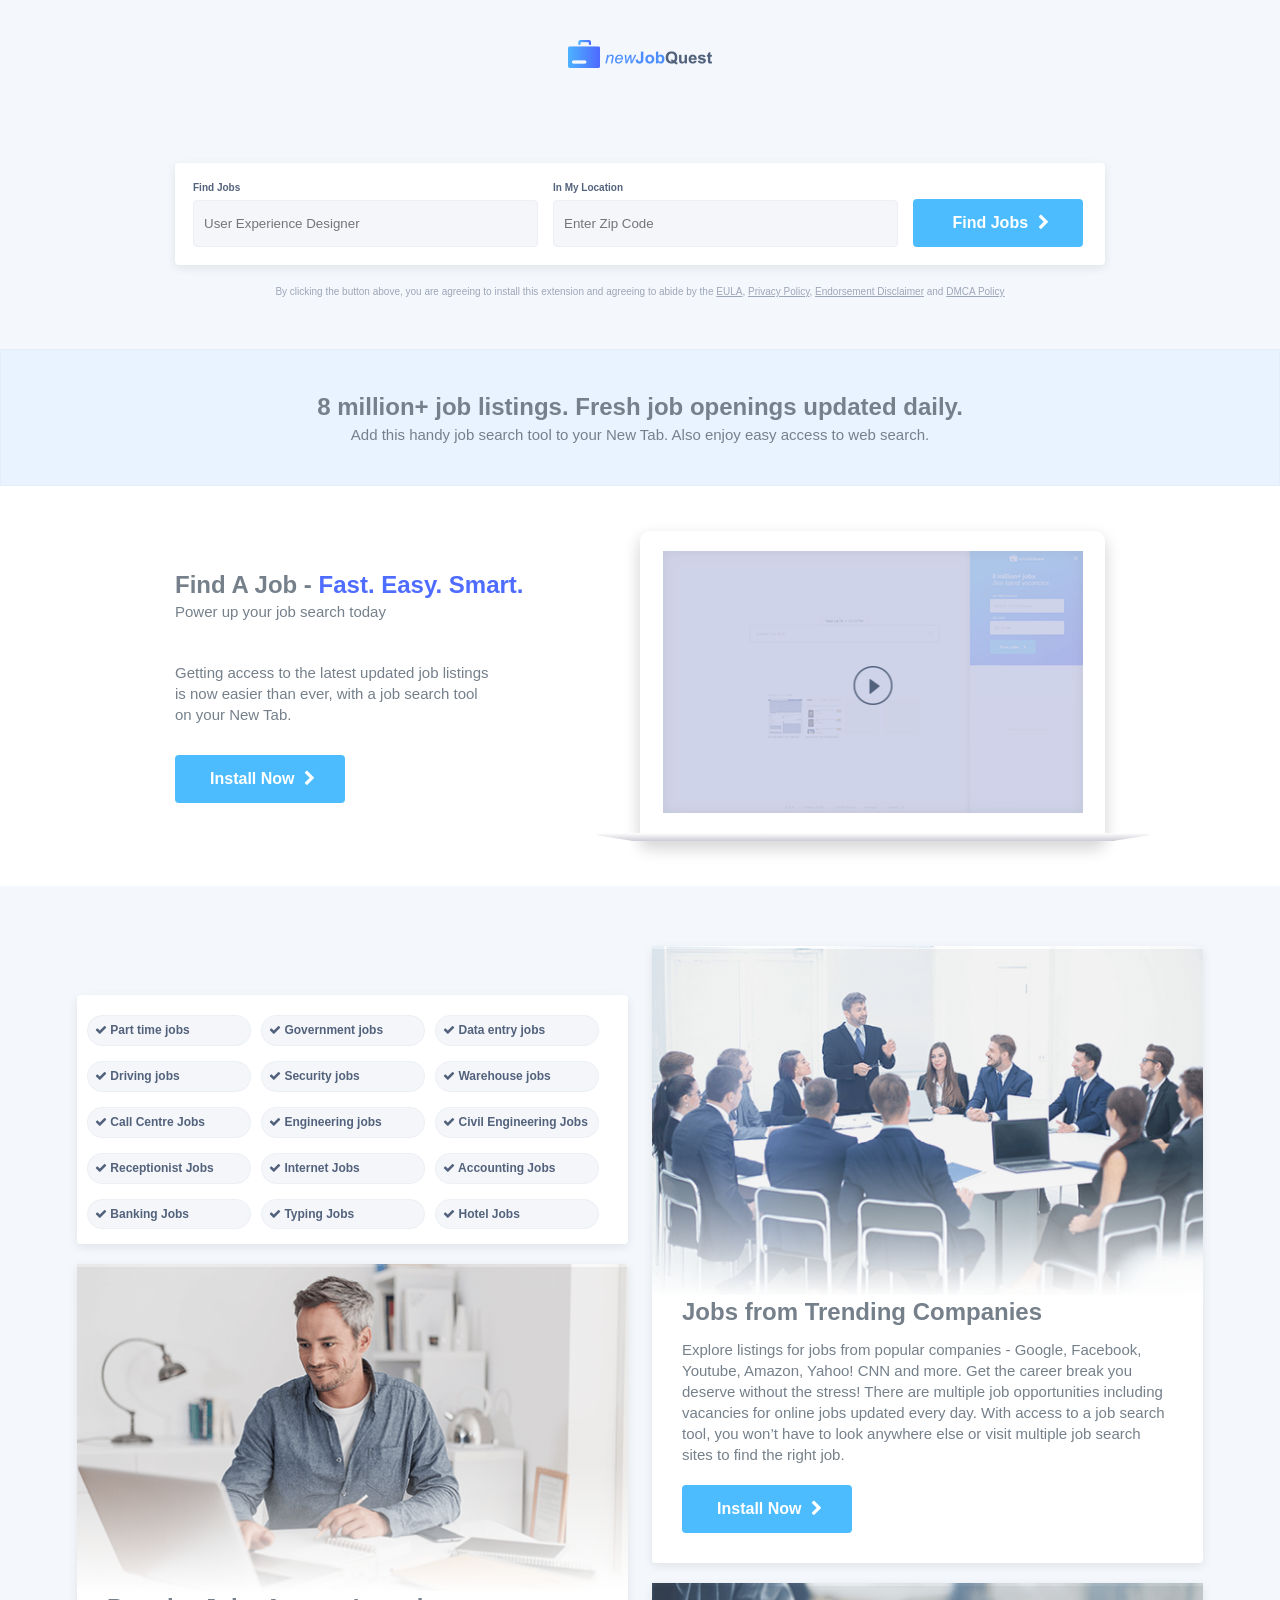
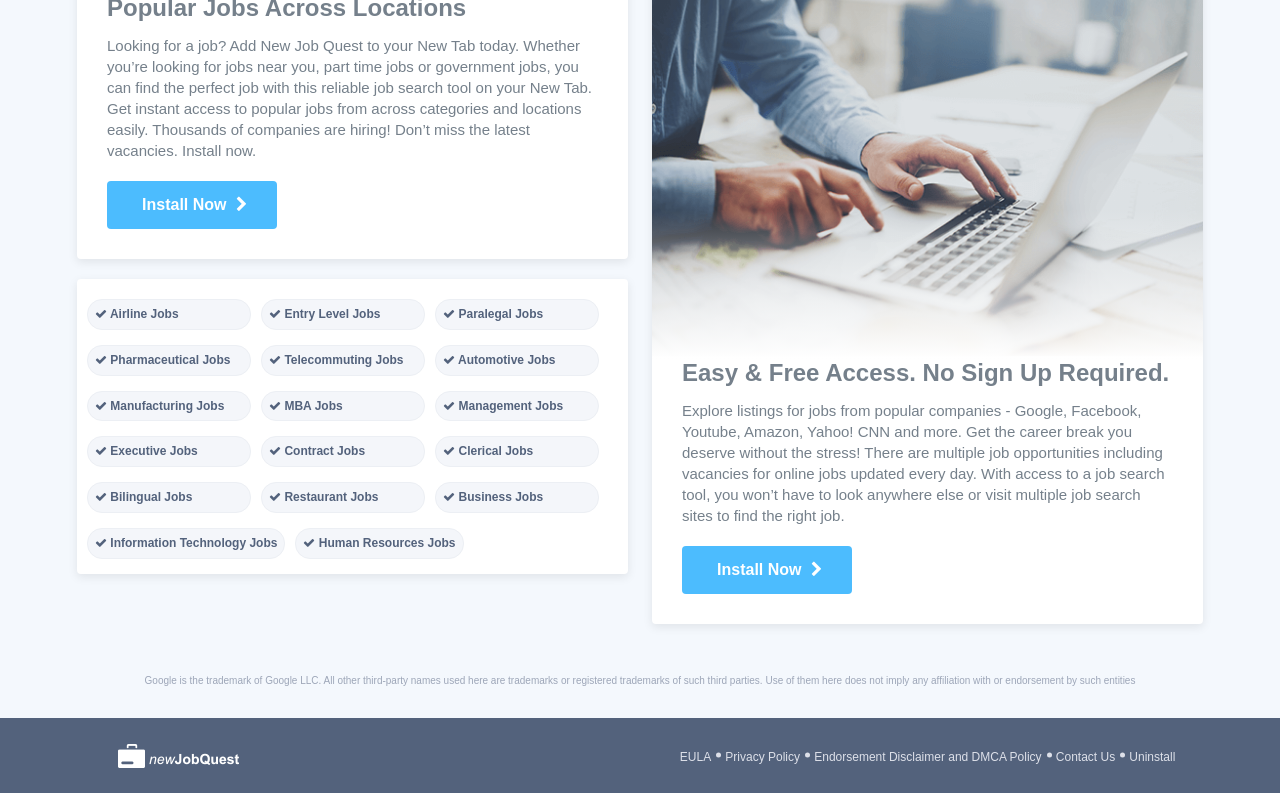
<file: index.html>
<!doctype html>
<html lang="en">
  <head>
    <meta charset="utf-8">
    <meta name="viewport" content="width=device-width, initial-scale=1, shrink-to-fit=no">
    <meta name="description" content="By clicking the button above, you are agreeing to install this extension and agreeing"/>
    <title>New Job Quest</title>
    <link rel="stylesheet" href="css/font-awesome.min.css">
    <link rel="stylesheet" href="css/index.css">
    <link rel="stylesheet" href="css/media-query.css">
  </head>
  <body>
    <div class="overLay" id="overLay"></div>
    <div class="popUp" id="popUp"><span id="popUpText"></span> <button onclick="closePopUp()" class="closeBtn"><i class="fa fa-times" aria-hidden="true"></i></button></div>
    <div class="wrapper">
        <div class="container">
            <header>
                <div class="logoWrap textCenter">
                    <a href="#" class="mt-40 mb-90"><img src="assets/vector-smart-object.png" alt="logo" class="center"/></a>
                </div>
                <div class="formWrap centerDiv">
                    <form >
                        <div class="formGroup">
                            <label>Find Jobs</label>
                            <input type="text" id="findJobs" placeholder="User Experience Designer"/>
                        </div>
                        <div class="formGroup">
                            <label>In My Location</label>
                            <input type="text" id="findJobs" placeholder="Enter Zip Code"/>
                        </div>
                        <div class="formGroupBtn">
                            <button class="commonBtn" onclick="openPopup()" type="button">Find Jobs <i class="fa fa-chevron-right" aria-hidden="true"></i></button>
                        </div>
                    </form>
                </div>
                <div class="w100 textPadding">
                    <p class="textCenter smallPara mt-20 mb-50">By clicking the button above, you are agreeing to install this extension and agreeing to abide by the <a href="" class="disClaimerLink">EULA</a>, <a href="" class="disClaimerLink">Privacy Policy</a>,  <a href="" class="disClaimerLink">Endorsement Disclaimer</a> and <a href="" class="disClaimerLink">DMCA Policy</a></p>
                </div>
            </header>
        </div>
        
        <section class="w100 sectionOne textCenter textPadding">
            <h1 class="headerText">8 million+ job listings. Fresh job openings updated daily.</h1>
            <p class="commonPara">Add this handy job search tool to your New Tab. Also enjoy easy access to web search. </p>
        </section>

        <section class="w100 sectionTwo textPadding">
            <div class="centerDiv overViewWrap">
                <div class="overViewLeft w50 w100-xs">
                    <h2 class="headerText">Find A Job - <span>Fast. Easy. Smart.</span></h2>
                    <p class="commonPara">Power up your job search today </p>
                    <p class="commonPara mt-40 mb-30">Getting access to the latest updated job listings <br class="hidden-xs">is now easier than ever, with a job search tool<br class="hidden-xs"> on your New Tab. </p>
                    <button class="commonBtn" onclick="openPopup()">Install Now <i class="fa fa-chevron-right" aria-hidden="true"></i></button>
                </div>
                <div class="overViewRight w50 w100-xs">
                    <img src="assets/mask.png" alt="picImg" class="center mt-20 mb-20 overViewRightVideoImg">
                    <img src="assets/play.png" class="playBtn" alt="Play">
                    <div class="shadeBox centerDiv"></div>
                </div>
            </div>
        </section>

        <section class="w100 sectionThree">
            <div class="container mt-60">
                <div class="row">
                    <diV class="w50 w100-sm padLeftRight">
                        <div class="row contentWrapBtnDiv mb-20">
                            <div class="w30 contentWrapBtn w50-xs mb-10">
                                <i class="fa fa-check" aria-hidden="true"></i> Part time jobs
                            </div>
                            <div class="w30 contentWrapBtn w50-xs mb-10">
                                <i class="fa fa-check" aria-hidden="true"></i> Government jobs
                            </div>
                            <div class="w30 contentWrapBtn w50-xs mb-10">
                                <i class="fa fa-check" aria-hidden="true"></i> Data entry jobs
                            </div>
                            <div class="w30 contentWrapBtn w50-xs mb-10">
                                <i class="fa fa-check" aria-hidden="true"></i> Driving jobs
                            </div>
                            <div class="w30 contentWrapBtn w50-xs mb-10">
                                <i class="fa fa-check" aria-hidden="true"></i> Security jobs
                            </div>
                            <div class="w30 contentWrapBtn w50-xs mb-10">
                                <i class="fa fa-check" aria-hidden="true"></i> Warehouse jobs
                            </div>
                            <div class="w30 contentWrapBtn w50-xs mb-10">
                                <i class="fa fa-check" aria-hidden="true"></i> Call Centre Jobs
                            </div>
                            <div class="w30 contentWrapBtn w50-xs mb-10">
                                <i class="fa fa-check" aria-hidden="true"></i> Engineering jobs
                            </div>
                            <div class="w30 contentWrapBtn w50-xs mb-10">
                                <i class="fa fa-check" aria-hidden="true"></i> Civil Engineering Jobs
                            </div>
                            <div class="w30 contentWrapBtn w50-xs mb-10">
                                <i class="fa fa-check" aria-hidden="true"></i> Receptionist Jobs
                            </div>
                            <div class="w30 contentWrapBtn w50-xs mb-10">
                                <i class="fa fa-check" aria-hidden="true"></i> Internet Jobs
                            </div>
                            <div class="w30 contentWrapBtn w50-xs mb-10">
                                <i class="fa fa-check" aria-hidden="true"></i> Accounting Jobs
                            </div>
                            <div class="w30 contentWrapBtn w50-xs">
                                <i class="fa fa-check" aria-hidden="true"></i> Banking Jobs
                            </div>
                            <div class="w30 contentWrapBtn w50-xs">
                                <i class="fa fa-check" aria-hidden="true"></i> Typing Jobs
                            </div>
                            <div class="w30 contentWrapBtn w50-xs">
                                <i class="fa fa-check" aria-hidden="true"></i> Hotel Jobs
                            </div>
                        </div>
                        <div class="row contentWrap mb-20">
                            <div class="contentWrapDescriptionImg">
                                <img src="assets/shutterstock-316296314.png" class="center">
                            </div>
                            <div class="contentWrapDescription">
                                <h3 class="headerText mb-10">Popular Jobs Across Locations</h3>
                                <p class="commonPara mb-20">Looking for a job? Add New Job Quest to your New Tab today. Whether you’re looking for jobs near you, part time jobs or government jobs, you can find the perfect job with this reliable job search tool on your New Tab. Get instant access to popular jobs from across categories and locations easily. Thousands of companies are hiring! Don’t miss the latest vacancies. Install now. </p>
                                <button class="commonBtn mb-30" onclick="openPopup()">Install Now <i class="fa fa-chevron-right" aria-hidden="true"></i></button>
                            </div>
                        </div>
                        <div class="row contentWrapBtnDiv mb-20">
                            <div class="w30 contentWrapBtn w50-xs mb-10">
                                <i class="fa fa-check" aria-hidden="true"></i> Airline Jobs
                            </div>
                            <div class="w30 contentWrapBtn w50-xs mb-10">
                                <i class="fa fa-check" aria-hidden="true"></i> Entry Level Jobs
                            </div>
                            <div class="w30 contentWrapBtn w50-xs mb-10">
                                <i class="fa fa-check" aria-hidden="true"></i> Paralegal Jobs
                            </div>
                            <div class="w30 contentWrapBtn w50-xs mb-10">
                                <i class="fa fa-check" aria-hidden="true"></i> Pharmaceutical Jobs
                            </div>
                            <div class="w30 contentWrapBtn w50-xs mb-10">
                                <i class="fa fa-check" aria-hidden="true"></i> Telecommuting Jobs
                            </div>
                            <div class="w30 contentWrapBtn w50-xs mb-10">
                                <i class="fa fa-check" aria-hidden="true"></i> Automotive Jobs
                            </div>
                            <div class="w30 contentWrapBtn w50-xs mb-10">
                                <i class="fa fa-check" aria-hidden="true"></i> Manufacturing Jobs
                            </div>
                            <div class="w30 contentWrapBtn w50-xs mb-10">
                                <i class="fa fa-check" aria-hidden="true"></i> MBA Jobs
                            </div>
                            <div class="w30 contentWrapBtn w50-xs mb-10">
                                <i class="fa fa-check" aria-hidden="true"></i> Management Jobs
                            </div>
                            <div class="w30 contentWrapBtn w50-xs mb-10">
                                <i class="fa fa-check" aria-hidden="true"></i> Executive Jobs
                            </div>
                            <div class="w30 contentWrapBtn w50-xs mb-10">
                                <i class="fa fa-check" aria-hidden="true"></i> Contract Jobs
                            </div>
                            <div class="w30 contentWrapBtn w50-xs mb-10">
                                <i class="fa fa-check" aria-hidden="true"></i> Clerical Jobs
                            </div>
                            <div class="w30 contentWrapBtn w50-xs mb-10">
                                <i class="fa fa-check" aria-hidden="true"></i> Bilingual Jobs
                            </div>
                            <div class="w30 contentWrapBtn w50-xs mb-10">
                                <i class="fa fa-check" aria-hidden="true"></i> Restaurant Jobs
                            </div>
                            <div class="w30 contentWrapBtn w50-xs mb-10">
                                <i class="fa fa-check" aria-hidden="true"></i> Business Jobs
                            </div>
                            <div class="contentWrapBtn w50-xs">
                                <i class="fa fa-check" aria-hidden="true"></i> Information Technology Jobs
                            </div>
                            <div class="contentWrapBtn w50-xs">
                                <i class="fa fa-check" aria-hidden="true"></i> Human Resources Jobs
                            </div>

                        </div>
                    </diV>
                    <diV class="w50 w100-sm padLeftRight">
                        <div class="row contentWrap mb-20">
                            <div class="contentWrapDescriptionImg">
                                <img src="assets/shutterstock-632579702.png" class="center">
                            </div>
                            <div class="contentWrapDescription">
                                <h3 class="headerText mb-10">Jobs from Trending Companies</h3>
                                <p class="commonPara mb-20">Explore listings for jobs from popular companies - Google, Facebook, Youtube, Amazon, Yahoo! CNN and more. Get the career break you deserve without the stress! There are multiple job opportunities including vacancies for online jobs updated every day. With access to a job search tool, you won’t have to look anywhere else or visit multiple job search sites to find the right job. </p>
                                <button class="commonBtn mb-30" onclick="openPopup()">Install Now <i class="fa fa-chevron-right" aria-hidden="true"></i></button>
                            </div>
                        </div>
                        <div class="row contentWrap mb-20">
                            <div class="contentWrapDescriptionImg">
                                <img src="assets/shutterstock-380601157.png" class="center">
                            </div>
                            <div class="contentWrapDescription">
                                <h3 class="headerText mb-10">Easy &amp; Free Access. No Sign Up Required. </h3>
                                <p class="commonPara mb-20">Explore listings for jobs from popular companies - Google, Facebook, Youtube, Amazon, Yahoo! CNN and more. Get the career break you deserve without the stress! There are multiple job opportunities including vacancies for online jobs updated every day. With access to a job search tool, you won’t have to look anywhere else or visit multiple job search sites to find the right job. </p>
                                <button class="commonBtn mb-30" onclick="openPopup()">Install Now <i class="fa fa-chevron-right" aria-hidden="true"></i></button>
                            </div>
                        </div>
                    </diV>
                    <div class="w100 w100-sm mt-30 mb-30">
                        <p class="smallPara textCenter padLeftRight">Google is the trademark of Google LLC. All other third-party names used here are trademarks or registered trademarks of such third parties. Use of them here does not imply any affiliation with or endorsement by such entities</p>
                    </div>
                </div>
            </div>
        </section>
        <footer class="w100">
            <div class="container">
                <div class="row mt-20 mb-20">
                    <div class="w30 w100-xs footerLogo">
                        <a href=""><img src="assets/footer-logo.png" alt="footer-logo"></a>
                    </div>
                    <div class="textRight footerDisclaimer w100-xs">
                        <ul>
                            <li><a href="">EULA</a></li>
                            <li><a href="">Privacy Policy</a></li>
                            <li><a href="">Endorsement Disclaimer and DMCA Policy</a></li>
                            <li><a href="">Contact Us</a></li>
                            <li><a href="">Uninstall</a></li>
                        </ul>
                    </div>
                </div>
            </div>
        </footer>
    </div>
    <script type="text/javascript" src="js/index.js"></script>
  </body>
</html>
</file>
<file: css/index.css>
*{-webkit-box-sizing:border-box;-moz-box-sizing:border-box;box-sizing:border-box;margin:0}
body{margin:0}
html,body{font-family:Arial;font-size:15px;line-height:1.4;background:#f4f8fd}
img{max-width:100%;display:block;height:auto}
.wrapper,header,.w100{width:100%;float:left;overflow:hidden}
.row{display:flex;flex-wrap:wrap;align-items:center}
.w100{flex:0 0 100%;width:100%}
.w50{flex:0 0 50%;width:50%}
.w30{flex:0 0 30.33%;width:30.33%}
.w40{flex:0 0 40%;width:40%}
.container{max-width:1150px;width:100%;margin-left:auto;margin-right:auto}
.center{margin-left:auto;margin-right:auto}
.textCenter{text-align:center}
.textLeft{text-align:left}
.textRight{text-align:right}
.centerDiv{position:relative;left:50%;-webkit-transform:translateX(-50%);-moz-transform:translateX(-50%);transform:translateX(-50%)}
.smallPara{font-family:Arial;font-size:10px;color:#9da6b8}
.sectionOne{border:solid 1px #e3eefa;background:#e9f3ff;padding-top:40px;padding-bottom:40px}
.headerText{font-size:24px;color:#75808b}
.headerText span{color:#4e6cff}
.commonPara{color:#75808b}
.logoWrap>a{display:inline-block}
.mt-10{margin-top:10px}
.mt-20{margin-top:20px}
.mt-30{margin-top:30px}
.mt-40{margin-top:40px}
.mt-50{margin-top:50px}
.mt-60{margin-top:60px}
.mt-70{margin-top:70px}
.mt-80{margin-top:80px}
.mt-90{margin-top:90px}
.mt-100{margin-top:100px}
.mb-10{margin-bottom:10px}
.mb-20{margin-bottom:20px}
.mb-30{margin-bottom:30px}
.mb-40{margin-bottom:40px}
.mb-50{margin-bottom:50px}
.mb-60{margin-bottom:60px}
.mb-70{margin-bottom:70px}
.mb-80{margin-bottom:80px}
.mb-90{margin-bottom:90px}
.mb-100{margin-bottom:100px}
.formWrap{max-width:930px;width:100%;border-radius:4px;box-shadow:0 3px 9.5px .5px rgba(0,0,0,0.08);background-color:#fff;padding:18px;float:left}
.formGroup{max-width:345px;width:100%;float:left;margin-right:15px}
.formGroup>label{font-size:10px;font-weight:700;float:left;width:100%;color:#53627c;margin-bottom:5px}
.formGroup>input{width:100%;max-height:48px;border-radius:4px;border:solid 1px #eceff4;background-color:#f4f6fa;padding:15px 10px}
.formGroup>input:focus,.formGroup>input:hover{border:solid 1px #4e69ff;background-color:#fff}
.formGroupBtn{float:left}
.formGroupBtn>button{margin-top:18px}
.commonBtn{width:170px;height:48px;border-radius:4px;background:#4cbcfe;font-size:16px;font-weight:700;color:#FFF;border:none;cursor:pointer;padding:15px 10px;position:relative;transition:.3s;overflow:hidden}
.commonBtn>i{left:5px;position:relative}
.commonBtn:hover{color:#53627c;background:#ffc600}
.disClaimerLink{color:#9da6b8}
.disClaimerLink:hover{color:#4cbcfe}
.sectionTwo{background:#FFF;padding-top:45px;padding-bottom:45px}
.overViewWrap{max-width:930px;width:100%;display:flex;align-items:center;flex-wrap:wrap}
.overViewRight{max-width:465px;box-shadow:0 7px 14.6px 1.4px rgba(0,0,0,0.16),inset 0 1px 1px 0 #fff;background-color:#fff;border-radius:10px;position:relative}
.overViewRightVideoImg{opacity:.7;box-shadow:inset 0 0 13px 0 rgba(0,0,0,0.1);background:rgba(143,152,202,0.6)}
.shadeBox{width:552px;height:8px;background-image:linear-gradient(to bottom,#fff,#cdcbd5);position:relative}
.playBtn{position:absolute;top:50%;left:50%;-webkit-transform:translate(-50%,-50%);-moz-transform:translate(-50%,-50%);transform:translate(-50%,-50%);cursor:pointer}
.shadeBox::after,.shadeBox::before{content:'';position:absolute;bottom:-5px;width:35px;height:8px;background:#FFF}
.shadeBox::after{left:-1px;transform:rotate(9deg)}
.shadeBox::before{right:-1px;transform:rotate(-9deg)}
.padLeftRight{padding-left:.8rem;padding-right:.8rem}
.contentWrapBtnDiv,.contentWrap{border-radius:4px;background-color:#fff;box-shadow:0 3px 9.5px .5px rgba(0,0,0,0.08);position:relative}
.contentWrapBtnDiv{justify-content:flex-start;padding:15px 5px}
.contentWrapBtn{border-radius:15px;border:solid 1px #eceff4;background-color:#f4f6fa;font-size:12px;font-weight:700;padding:6px 7px;text-align:left;cursor:pointer;color:#53627c;margin-top:5px;margin-right:5px;margin-left:5px}
.contentWrapDescription{padding-left:30px;padding-right:30px}
.contentWrapDescriptionImg{position:relative}
.contentWrapDescriptionImg:after{content:'';background:-webkit-linear-gradient(to bottom,rgba(0,0,0,0.05) 60%,#fff);background:-moz-linear-gradient(to bottom,rgba(0,0,0,0.05) 60%,#fff);background:-o-linear-gradient(to bottom,rgba(0,0,0,0.05) 60%,#fff);background:linear-gradient(to bottom,rgba(0,0,0,0.05) 60%,#fff);position:absolute;bottom:-3px;left:0;width:100%;height:100%}
footer{background:#53627c}
.footerDisclaimer{flex:0 0 66.66%;width:66.66%}
.footerDisclaimer>ul{padding-left:0}
.footerDisclaimer>ul>li{display:inline-block;position:relative}
.footerDisclaimer>ul>li:after{content:'';position:absolute;width:5px;height:5px;background:#dde0e9;border-radius:50%;top:50%;right:-5px;z-index:9;-webkit-transform:translateY(-50%);-moz-transform:translateY(-50%);transform:translateY(-50%)}
.footerDisclaimer>ul>li:last-child::after{width:0;height:0}
.footerDisclaimer>ul>li>a{font-size:12px;color:#dde0e9;text-decoration:none;padding:0 5px}
.overLay{position:fixed;top:0;left:0;background:rgba(0,0,0,0.60);width:100%;height:100%;z-index:9;display:none}
.popUp{width:auto;background:#FFF;height:auto;position:fixed;z-index:9;padding:10px;border-radius:5px;display:none;top:50%;left:50%;-webkit-transform:translate(-50%,-50%);-moz-transform:translate(-50%,-50%);transform:translate(-50%,-50%)}
.chromeClass,.safariClass{top:30px;right:30px;left:inherit}
.chromeClass,.safariClass,.edgeClass,.fireFoxClass{-webkit-transform:translate(0%,0%);-moz-transform:translate(0%,0%);transform:translate(0%,0%)}
.edgeClass{top:inherit;right:40%;bottom:10%;left:inherit}
.fireFoxClass{top:30px;left:30px;right:inherit}
.closeBtn{background:none;border:none;cursor:pointer}
</file>
<file: css/media-query.css>
@media (max-width: 575.98px) {
html,body{font-size:13px}
.contentWrapBtn{font-size:10px}
.headerText{font-size:18px}
.w100-xs,.w100-sm{flex:0 0 100%;width:100%}
.w50-xs{flex:0 0 46.5%;width:46.5%}
.contentWrapDescriptionImg,.contentWrapDescriptionImg>img{width:100%}
.mb-90{margin-bottom:40px}
.mt-40,.overViewRight{margin-top:20px}
.formGroup{margin-bottom:15px}
.formGroup>input{max-height:35px}
.commonBtn{width:125px;height:30px;padding:5px 10px;font-size:14px}
.textPadding{padding-left:1rem;padding-right:1rem}
.sectionOne,.sectionTwo{padding-top:25px;padding-bottom:25px}
.mb-50{margin-bottom:25px}
.hidden-xs{display:none}
.footerDisclaimer{text-align:center}
.shadeBox{width:355px}
.overViewRight{padding-left:20px;padding-right:20px;flex:0 0 85%;width:85%;margin-left:auto;margin-right:auto}
.shadeBox::after,.shadeBox::before{width:35px;}
.overViewRight{box-shadow: 0 -1px 3.6px 1.4px rgba(0,0,0,0.16), inset 0 1px 1px 0 #fff;}
.footerLogo{text-align:center}
.footerLogo>a{display:inline-block}
.mt-60{margin-top:30px}
}
@media (min-width: 576px) and (max-width: 767.98px) {
html,body{font-size:13px}
.contentWrapBtn{font-size:10px}
.headerText{font-size:21px}
.formGroup{max-width:220px}
.overViewRight{box-shadow: 0 -1px 3.6px 1.4px rgba(0,0,0,0.16), inset 0 1px 1px 0 #fff;}
.commonBtn{width: 150px;}
.overViewWrap{padding-left:1rem;padding-right:1rem}
.overViewRight{padding-left:20px;padding-right:20px}
.shadeBox{width:370px}
.w100-sm{flex:0 0 100%;width:100%}
.contentWrapDescriptionImg,.contentWrapDescriptionImg>img{width:100%}
}
@media (min-width: 768px) and (max-width: 991.98px) {
html,body{font-size:13px}
.contentWrapBtn{font-size:10px}
.headerText{font-size:21px}
.formGroup{max-width:265px}
.overViewWrap{padding-left:1rem;padding-right:1rem}
.overViewRight{padding-left:20px;padding-right:20px}
.shadeBox{width:430px}
.w100-sm{flex:0 0 100%;width:100%}
.contentWrapDescriptionImg,.contentWrapDescriptionImg>img{width:100%}
}
@media (min-width: 992px) and (max-width: 1199.98px) {
html,body{font-size:13px}
.contentWrapBtn{font-size:10px}
.headerText{font-size:21px}
}
</file>
